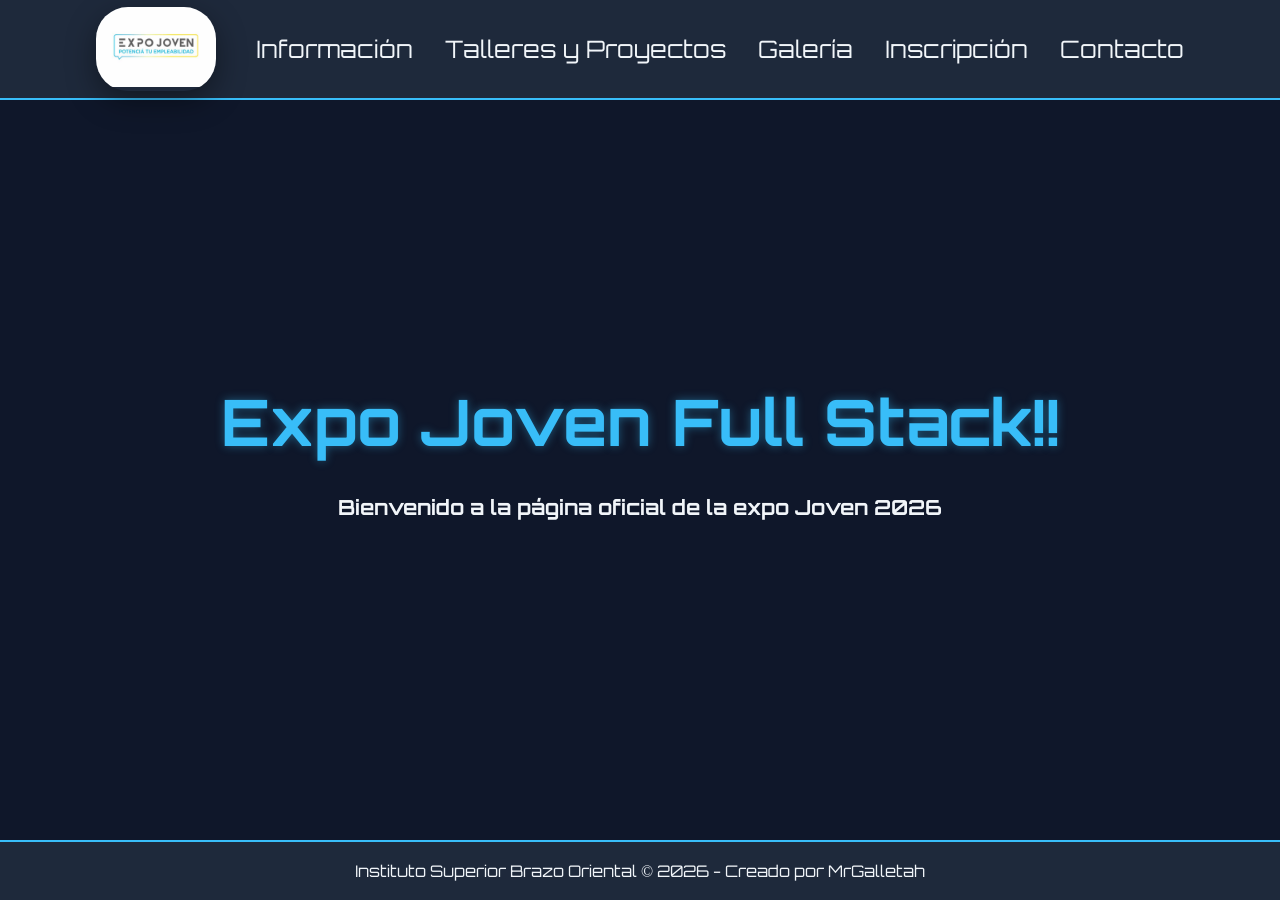
<file: index.html>
<!doctype html>
<html lang="en">
  <head>
    <meta charset="UTF-8" />
    <meta name="viewport" content="width=device-width, initial-scale=1.0" />
    <title>Expo Joven Full Stack</title>
    <link rel="icon" type="image/x-icon" href="./img/logo.jpg" />
    <link rel="stylesheet" href="./css/global.css" />
    <link rel="stylesheet" href="./css/index.css" />
    <link rel="preconnect" href="https://fonts.googleapis.com" />
    <link rel="preconnect" href="https://fonts.gstatic.com" crossorigin />
    <link
      href="https://fonts.googleapis.com/css2?family=Orbitron:wght@400..900&display=swap"
      rel="stylesheet"
    />
  </head>
  <body>
    <nav>
      <div class="logo">
        <img src="./img/logo.jpg" alt="Expo joven logo" />
      </div>
      <ul>
        <li><a href="./pages/info.html">Información</a></li>
        <li><a href="./pages/actividades.html">Talleres y Proyectos</a></li>
        <li><a href="./pages/galeria.html">Galería</a></li>
        <li><a href="./pages/inscripcion.html">Inscripción</a></li>
        <li><a href="./pages/contacto.html">Contacto</a></li>
      </ul>
    </nav>

    <header>
      <h1>Expo Joven Full Stack!!</h1>
      <h2>Bienvenido a la página oficial de la expo Joven 2026</h2>
    </header>

    <footer>
      <p>
        Instituto Superior Brazo Oriental © 2026 - Creado por
        <a href="https://github.com/MrGalletah" target="_blank">MrGalletah</a>
      </p>
    </footer>
  </body>
</html>
</file>
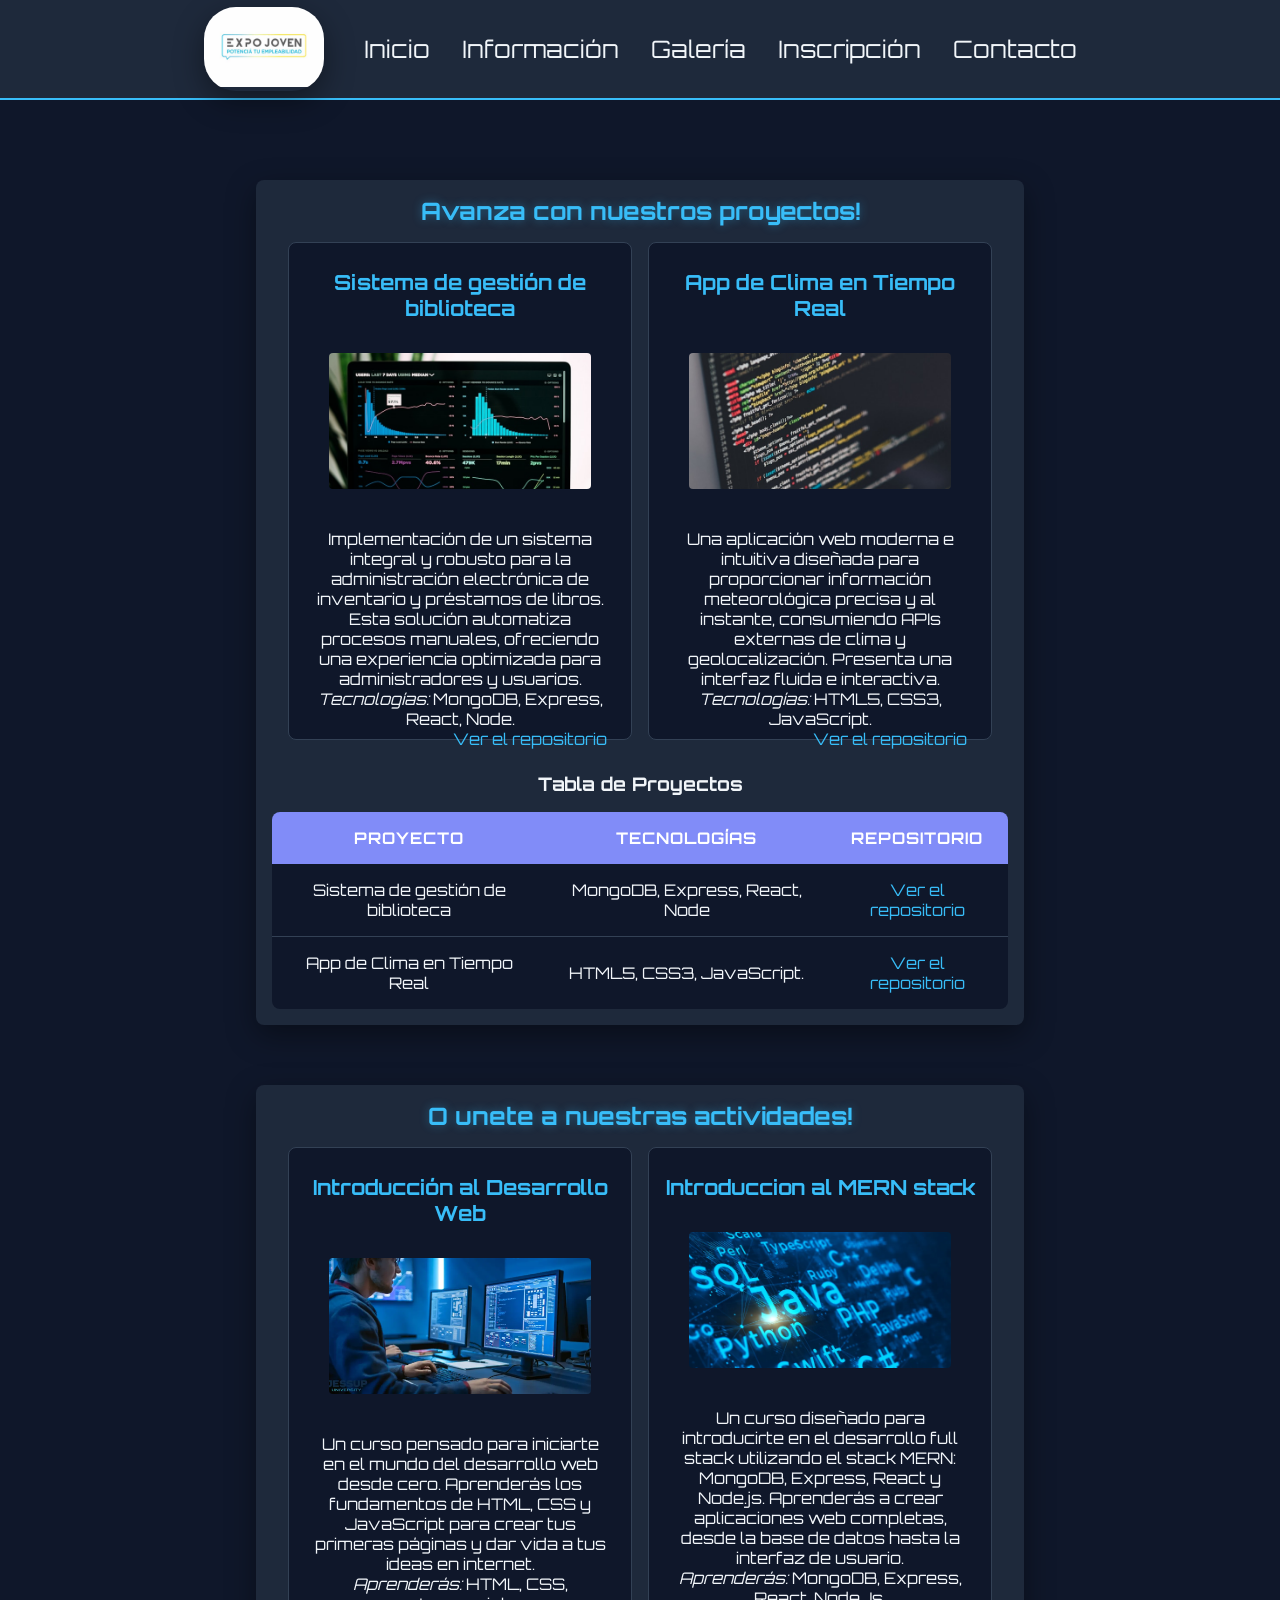
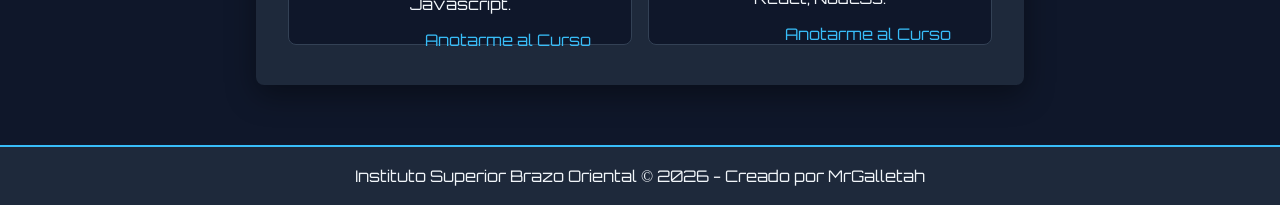
<file: pages/actividades.html>
<!doctype html>
<html lang="en">
  <head>
    <meta charset="UTF-8" />
    <meta name="viewport" content="width=device-width, initial-scale=1.0" />
    <title>Actividades - Expo Joven Full Stack</title>
    <link rel="icon" type="image/x-icon" href="../img/logo.jpg" />
    <link rel="stylesheet" href="../css/global.css" />
    <link rel="stylesheet" href="../css/actividades.css" />
    <link rel="preconnect" href="https://fonts.googleapis.com" />
    <link rel="preconnect" href="https://fonts.gstatic.com" crossorigin />
    <link
      href="https://fonts.googleapis.com/css2?family=Orbitron:wght@400..900&display=swap"
      rel="stylesheet"
    />
  </head>
  <body>
    <nav>
      <div class="logo">
        <img src="../img/logo.jpg" alt="Expo joven logo" />
      </div>
      <ul>
        <li><a href="../index.html">Inicio</a></li>
        <li><a href="./info.html">Información</a></li>
        <li><a href="./galeria.html">Galería</a></li>
        <li><a href="./inscripcion.html">Inscripción</a></li>
        <li><a href="./contacto.html">Contacto</a></li>
      </ul>
    </nav>

    <main>
      <section>
        <div class="wrapper">
          <h1>Avanza con nuestros proyectos!</h1>

          <div class="container">
            <article class="card">
              <h2>Sistema de gestión de biblioteca</h2>
              <div class="projectImg">
                <img
                  src="../img/proyecto1.jpg"
                  alt="Sistema de gestión de biliboteca"
                />
              </div>
              <div class="desc">
                <p>
                  Implementación de un sistema integral y robusto para la
                  administración electrónica de inventario y préstamos de
                  libros. Esta solución automatiza procesos manuales, ofreciendo
                  una experiencia optimizada para administradores y usuarios.
                </p>
                <p><i>Tecnologías:</i> MongoDB, Express, React, Node.</p>
                <div class="repo">
                  <span
                    ><a
                      href="https://www.youtube.com/watch?v=dQw4w9WgXcQ"
                      target="_blank"
                      >Ver el repositorio</a
                    ></span
                  >
                </div>
              </div>
            </article>

            <article class="card">
              <h2>App de Clima en Tiempo Real</h2>
              <div class="projectImg">
                <img
                  src="../img/taller1.jpg"
                  alt="Sistema de gestión de biliboteca"
                />
              </div>
              <div class="desc">
                <p>
                  Una aplicación web moderna e intuitiva diseñada para
                  proporcionar información meteorológica precisa y al instante,
                  consumiendo APIs externas de clima y geolocalización. Presenta
                  una interfaz fluida e interactiva.
                </p>
                <p><i>Tecnologías:</i> HTML5, CSS3, JavaScript.</p>
                <div class="repo">
                  <span
                    ><a
                      href="https://www.youtube.com/watch?v=dQw4w9WgXcQ"
                      target="_blank"
                      >Ver el repositorio</a
                    ></span
                  >
                </div>
              </div>
            </article>
          </div>
          <aside>
            <h3>Tabla de Proyectos</h3>
            <table>
              <tbody>
                <tr>
                  <th>Proyecto</th>
                  <th>Tecnologías</th>
                  <th>Repositorio</th>
                </tr>
                <tr>
                  <td>Sistema de gestión de biblioteca</td>
                  <td>MongoDB, Express, React, Node</td>
                  <td>
                    <a
                      href="https://www.youtube.com/watch?v=dQw4w9WgXcQ"
                      target="_blank"
                      >Ver el repositorio</a
                    >
                  </td>
                </tr>
                <tr>
                  <td>App de Clima en Tiempo Real</td>
                  <td>HTML5, CSS3, JavaScript.</td>
                  <td>
                    <a
                      href="https://www.youtube.com/watch?v=dQw4w9WgXcQ"
                      target="_blank"
                      >Ver el repositorio</a
                    >
                  </td>
                </tr>
              </tbody>
            </table>
          </aside>
        </div>
      </section>

      <section>
        <div class="wrapper">
          <h1>O unete a nuestras actividades!</h1>
          <div class="container">
            <article class="card">
              <h2>Introducción al Desarrollo Web</h2>
              <div class="projectImg">
                <img
                  src="../img/Programming-in-Computer-Science-NEW.webp"
                  alt="Introduccion al desarrollo web"
                />
              </div>
              <div class="desc">
                <p>
                  Un curso pensado para iniciarte en el mundo del desarrollo web
                  desde cero. Aprenderás los fundamentos de HTML, CSS y
                  JavaScript para crear tus primeras páginas y dar vida a tus
                  ideas en internet.
                </p>
                <p><i>Aprenderás:</i> HTML, CSS, Javascript.</p>
                <div class="repo">
                  <a
                    class="btnCurso"
                    href="./inscripcion.html"
                    >Anotarme al Curso</a
                  >
                </div>
              </div>
            </article>

            <article class="card">
              <h2>Introduccion al MERN stack</h2>
              <div class="projectImg">
                <img
                  src="../img/languages.webp"
                  alt="Sistema de gestión de biliboteca"
                />
              </div>
              <div class="desc">
                <p>
                  Un curso diseñado para introducirte en el desarrollo full
                  stack utilizando el stack MERN: MongoDB, Express, React y
                  Node.js. Aprenderás a crear aplicaciones web completas, desde
                  la base de datos hasta la interfaz de usuario.
                </p>
                <p><i>Aprenderás:</i> MongoDB, Express, React, NodeJs.</p>
                <div class="repo">
                  <a
                    class="btnCurso"
                    href="./inscripcion.html"
                    >Anotarme al Curso</a
                  >
                </div>
              </div>
            </article>
          </div>
        </div>
      </section>
    </main>

    <footer>
      <p>
        Instituto Superior Brazo Oriental © 2026 - Creado por
        <a href="https://github.com/MrGalletah" target="_blank">MrGalletah</a>
      </p>
    </footer>
  </body>
</html>
</file>
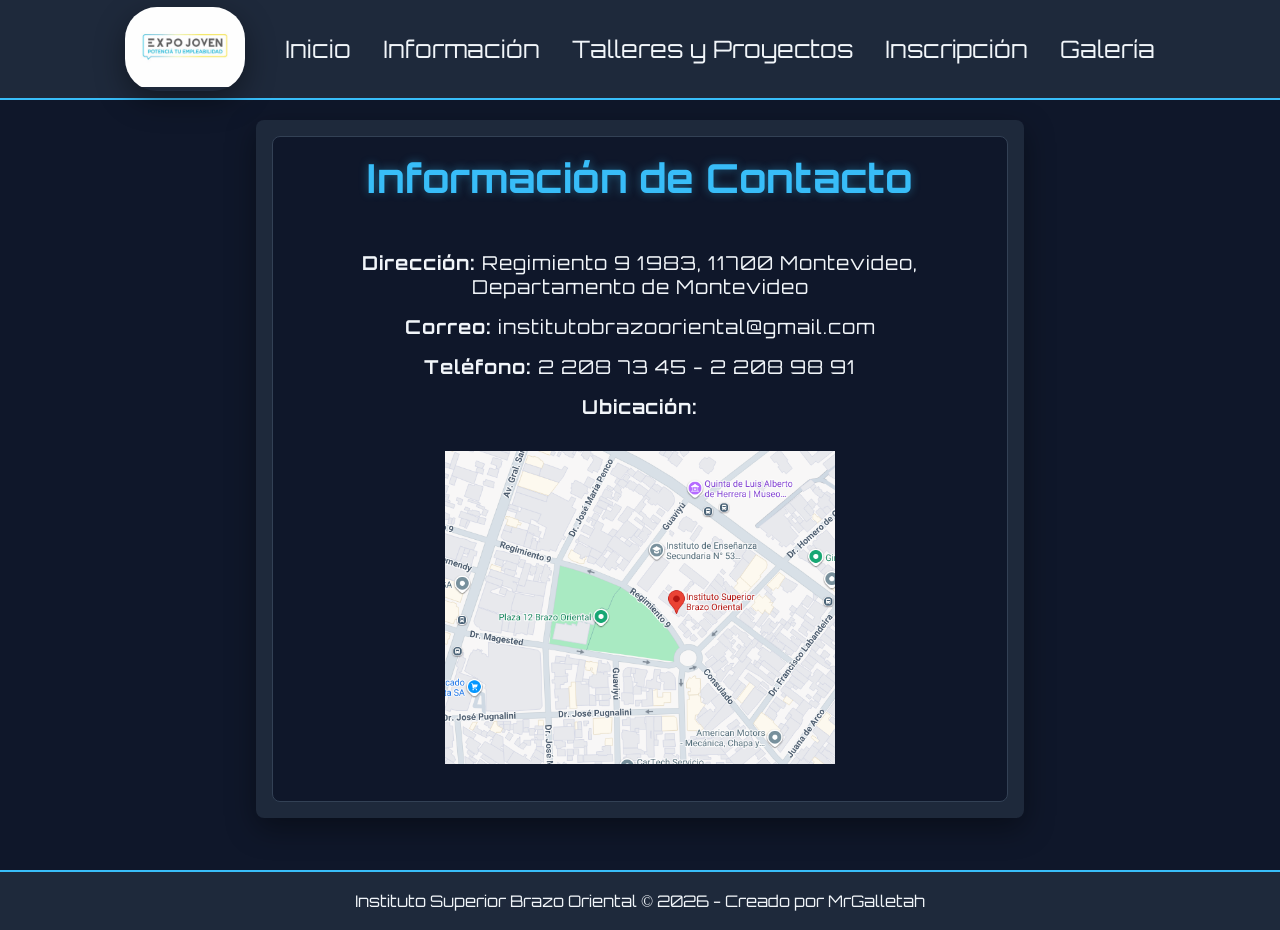
<file: pages/contacto.html>
<!doctype html>
<html lang="en">
  <head>
    <meta charset="UTF-8" />
    <meta name="viewport" content="width=device-width, initial-scale=1.0" />
    <title>Contacto - Expo Joven Full Stack</title>
    <link rel="icon" type="image/x-icon" href="../img/logo.jpg" />
    <link rel="preconnect" href="https://fonts.googleapis.com" />
    <link rel="preconnect" href="https://fonts.gstatic.com" crossorigin />
    <link
      href="https://fonts.googleapis.com/css2?family=Orbitron:wght@400..900&display=swap"
      rel="stylesheet"
    />
    <link rel="stylesheet" href="../css/global.css" />
    <link rel="stylesheet" href="../css/contacto.css" />
  </head>
  <body>
    <nav>
      <div class="logo">
        <img src="../img/logo.jpg" alt="Expo joven logo" />
      </div>
      <ul>
        <li><a href="../index.html">Inicio</a></li>
        <li><a href="./info.html">Información</a></li>
        <li><a href="./actividades.html">Talleres y Proyectos</a></li>
        <li><a href="./inscripcion.html">Inscripción</a></li>
        <li><a href="./galeria.html">Galería</a></li>
      </ul>
    </nav>

    <main>
      <div class="wrapper">
        <div class="container">
          <h1>Información de Contacto</h1>
          <div class="info">
            <p>
              <strong>Dirección:</strong> Regimiento 9 1983, 11700 Montevideo,
              Departamento de Montevideo
            </p>
            <p><strong>Correo:</strong> institutobrazooriental@gmail.com</p>
            <p><strong>Teléfono:</strong> 2 208 73 45 - 2 208 98 91</p>
            <p><strong>Ubicación:</strong></p>
            <div class="imgContainer">
              <img src="../img/location.png" alt="Location ISBO" />
            </div>
          </div>
        </div>
      </div>
    </main>
    <footer>
      <p>
        Instituto Superior Brazo Oriental © 2026 - Creado por
        <a href="https://github.com/MrGalletah" target="_blank">MrGalletah</a>
      </p>
    </footer>
  </body>
</html>
</file>
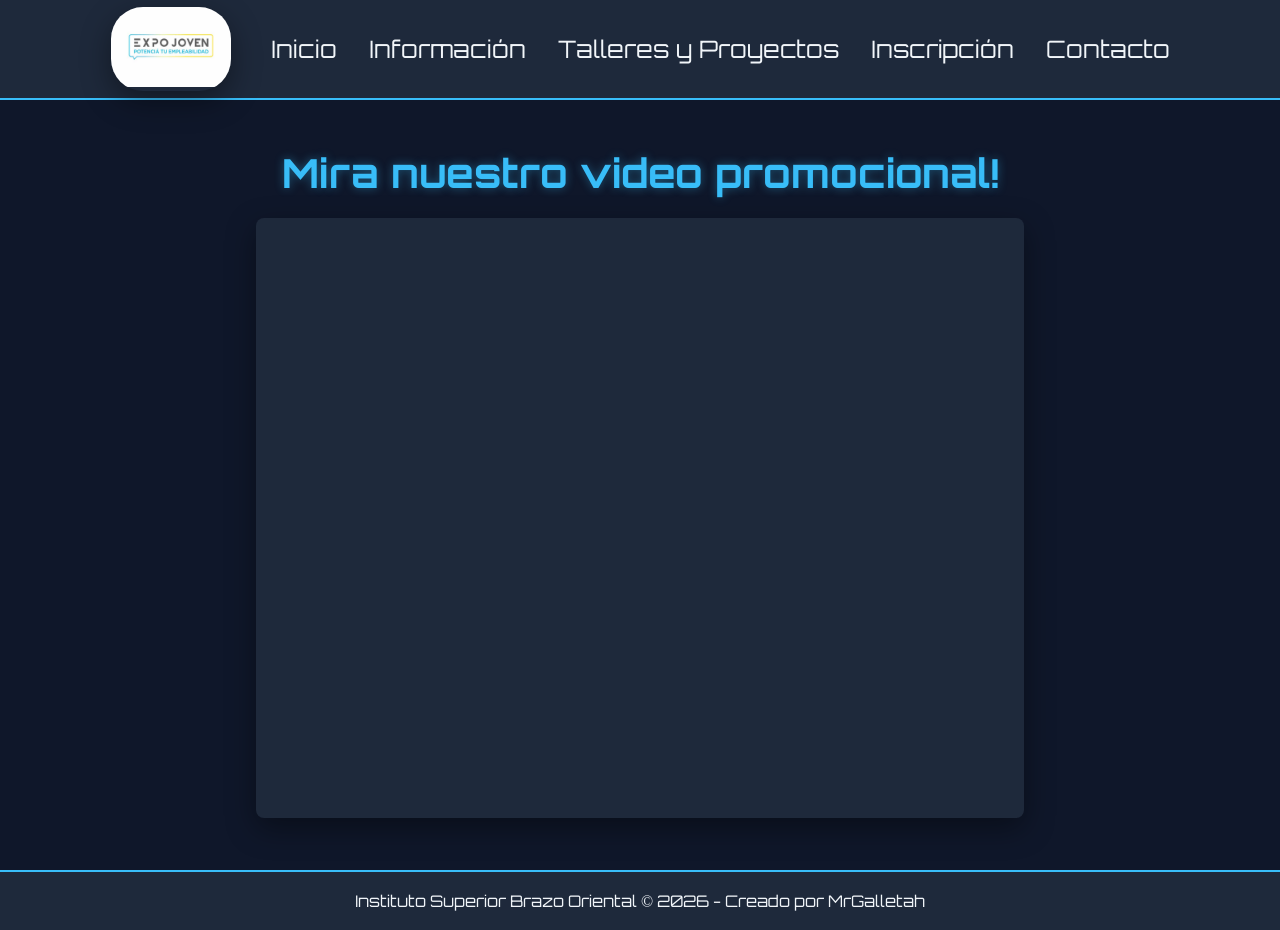
<file: pages/galeria.html>
<!doctype html>
<html lang="en">
  <head>
    <meta charset="UTF-8" />
    <meta name="viewport" content="width=device-width, initial-scale=1.0" />
    <title>Galería - Expo Joven Full Stack</title>
    <link rel="icon" type="image/x-icon" href="../img/logo.jpg" />
    <link rel="preconnect" href="https://fonts.googleapis.com" />
    <link rel="preconnect" href="https://fonts.gstatic.com" crossorigin />
    <link
      href="https://fonts.googleapis.com/css2?family=Orbitron:wght@400..900&display=swap"
      rel="stylesheet"
    />
    <link rel="stylesheet" href="../css/global.css" />
    <link rel="stylesheet" href="../css/galeria.css" />
  </head>
  <body>
    <audio autoplay>
      <source src="../utils/audio/greeting.mp3" />
    </audio>
    <nav>
      <div class="logo">
        <img src="../img/logo.jpg" alt="Expo joven logo" />
      </div>
      <ul>
        <li><a href="../index.html">Inicio</a></li>
        <li><a href="./info.html">Información</a></li>
        <li><a href="./actividades.html">Talleres y Proyectos</a></li>
        <li><a href="./inscripcion.html">Inscripción</a></li>
        <li><a href="./contacto.html">Contacto</a></li>
      </ul>
    </nav>

    <main>
      <h1>Mira nuestro video promocional!</h1>

      <div class="wrapper">
        <iframe
          width="90%"
          height="100%"
          src="https://www.youtube.com/embed/npkeecCErQc?si=5kMMl2ajwvqsX37W"
          title="YouTube video player"
          frameborder="0"
          allow="
            accelerometer;
            autoplay;
            clipboard-write;
            encrypted-media;
            gyroscope;
            picture-in-picture;
            web-share;
          "
          referrerpolicy="strict-origin-when-cross-origin"
          allowfullscreen
        ></iframe>
      </div>
    </main>

    <footer>
      <p>
        Instituto Superior Brazo Oriental © 2026 - Creado por
        <a href="https://github.com/MrGalletah" target="_blank">MrGalletah</a>
      </p>
    </footer>
  </body>
</html>
</file>
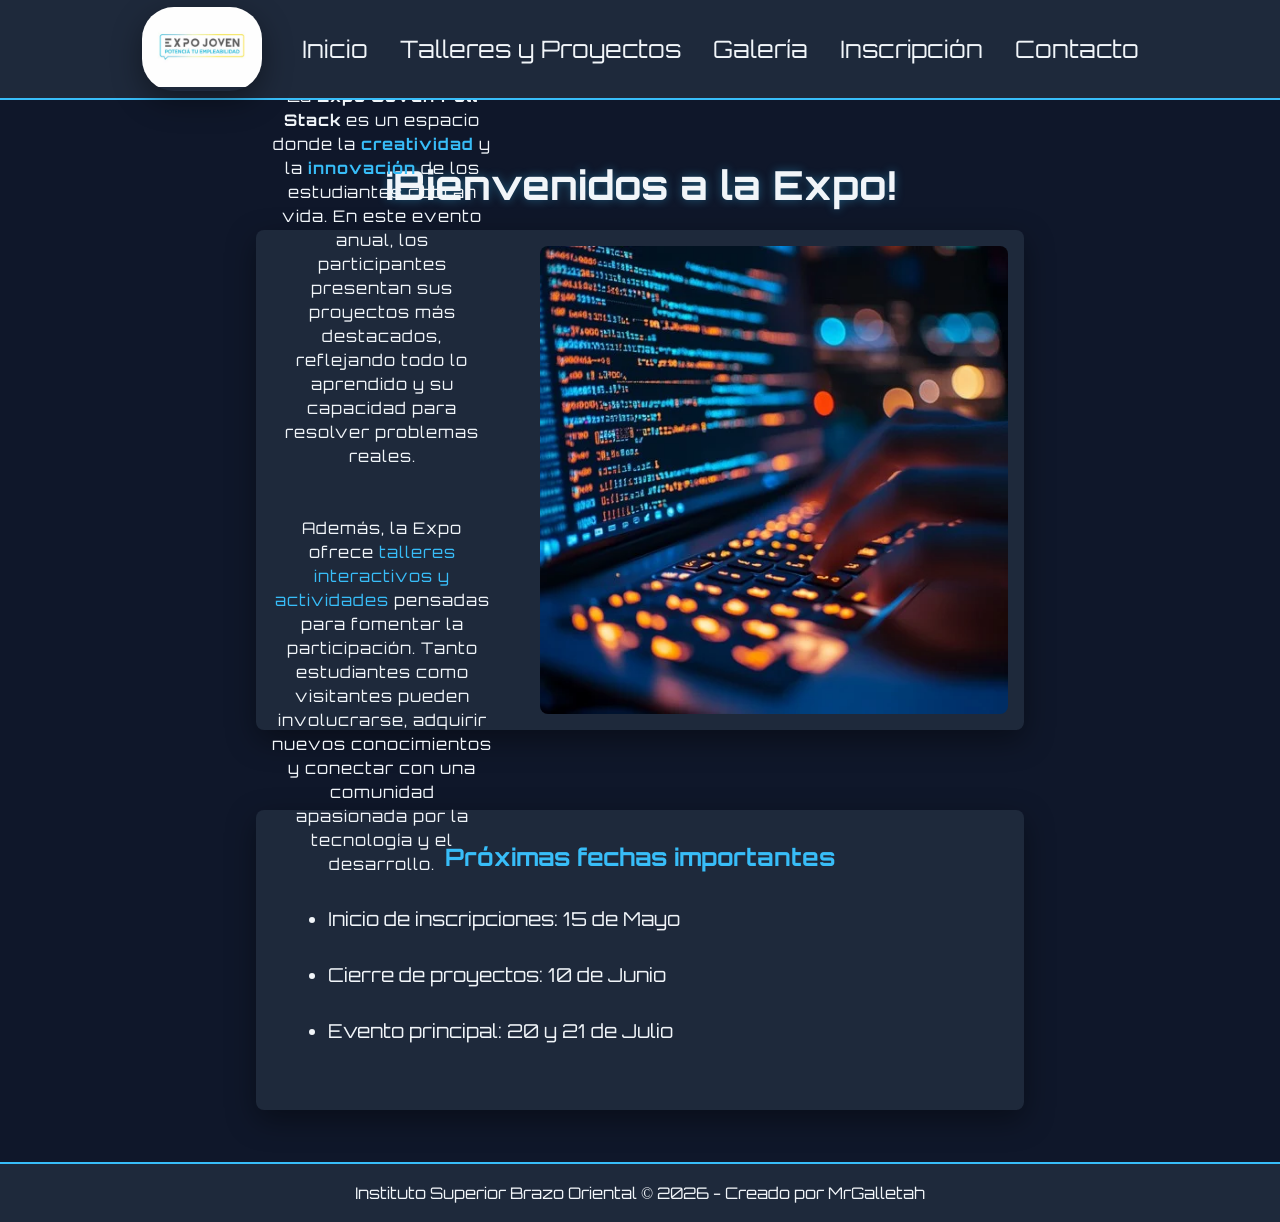
<file: pages/info.html>
<!doctype html>
<html lang="en">
  <head>
    <meta charset="UTF-8" />
    <meta name="viewport" content="width=device-width, initial-scale=1.0" />
    <title>Información - Expo Joven Full Stack</title>
    <link rel="icon" type="image/x-icon" href="../img/logo.jpg" />
    <link rel="preconnect" href="https://fonts.googleapis.com" />
    <link rel="preconnect" href="https://fonts.gstatic.com" crossorigin />
    <link
      href="https://fonts.googleapis.com/css2?family=Orbitron:wght@400..900&display=swap"
      rel="stylesheet"
    />
    <link rel="stylesheet" href="../css/global.css" />
    <link rel="stylesheet" href="../css/info.css" />
  </head>
  <body>
    <nav>
      <div class="logo">
        <img src="../img/logo.jpg" alt="Expo joven logo" />
      </div>
      <ul>
        <li><a href="../index.html">Inicio</a></li>
        <li><a href="./actividades.html">Talleres y Proyectos</a></li>
        <li><a href="./galeria.html">Galería</a></li>
        <li><a href="./inscripcion.html">Inscripción</a></li>
        <li><a href="./contacto.html">Contacto</a></li>
      </ul>
    </nav>
    <main>
      <h1>¡Bienvenidos a la Expo!</h1>
      <div class="wrapper">
        <section>
          <div>
            <p>
              La <strong>Expo Joven Full Stack</strong> es un espacio donde la
              <strong><span>creatividad</span></strong> y la
              <strong><span>innovación</span></strong> de los estudiantes cobran
              vida. En este evento anual, los participantes presentan sus
              proyectos más destacados, reflejando todo lo aprendido y su
              capacidad para resolver problemas reales.
            </p>
            <p>
              Además, la Expo ofrece
              <a id="link" href="../pages/actividades.html"
                >talleres interactivos y actividades</a
              >
              pensadas para fomentar la participación. Tanto estudiantes como
              visitantes pueden involucrarse, adquirir nuevos conocimientos y
              conectar con una comunidad apasionada por la tecnología y el
              desarrollo.
            </p>
          </div>

          <img
            src="../img/coding-at-night-stockcake.webp"
            alt="Coding At Night"
          />
        </section>
      </div>
      <div class="wrapper2">
        <h2>Próximas fechas importantes</h2>
        <ul>
          <li>Inicio de inscripciones: 15 de Mayo</li>
          <li>Cierre de proyectos: 10 de Junio</li>
          <li>Evento principal: 20 y 21 de Julio</li>
        </ul>
      </div>
    </main>

    <footer>
      <p>
        Instituto Superior Brazo Oriental © 2026 - Creado por
        <a href="https://github.com/MrGalletah" target="_blank">MrGalletah</a>
      </p>
    </footer>
  </body>
</html>
</file>
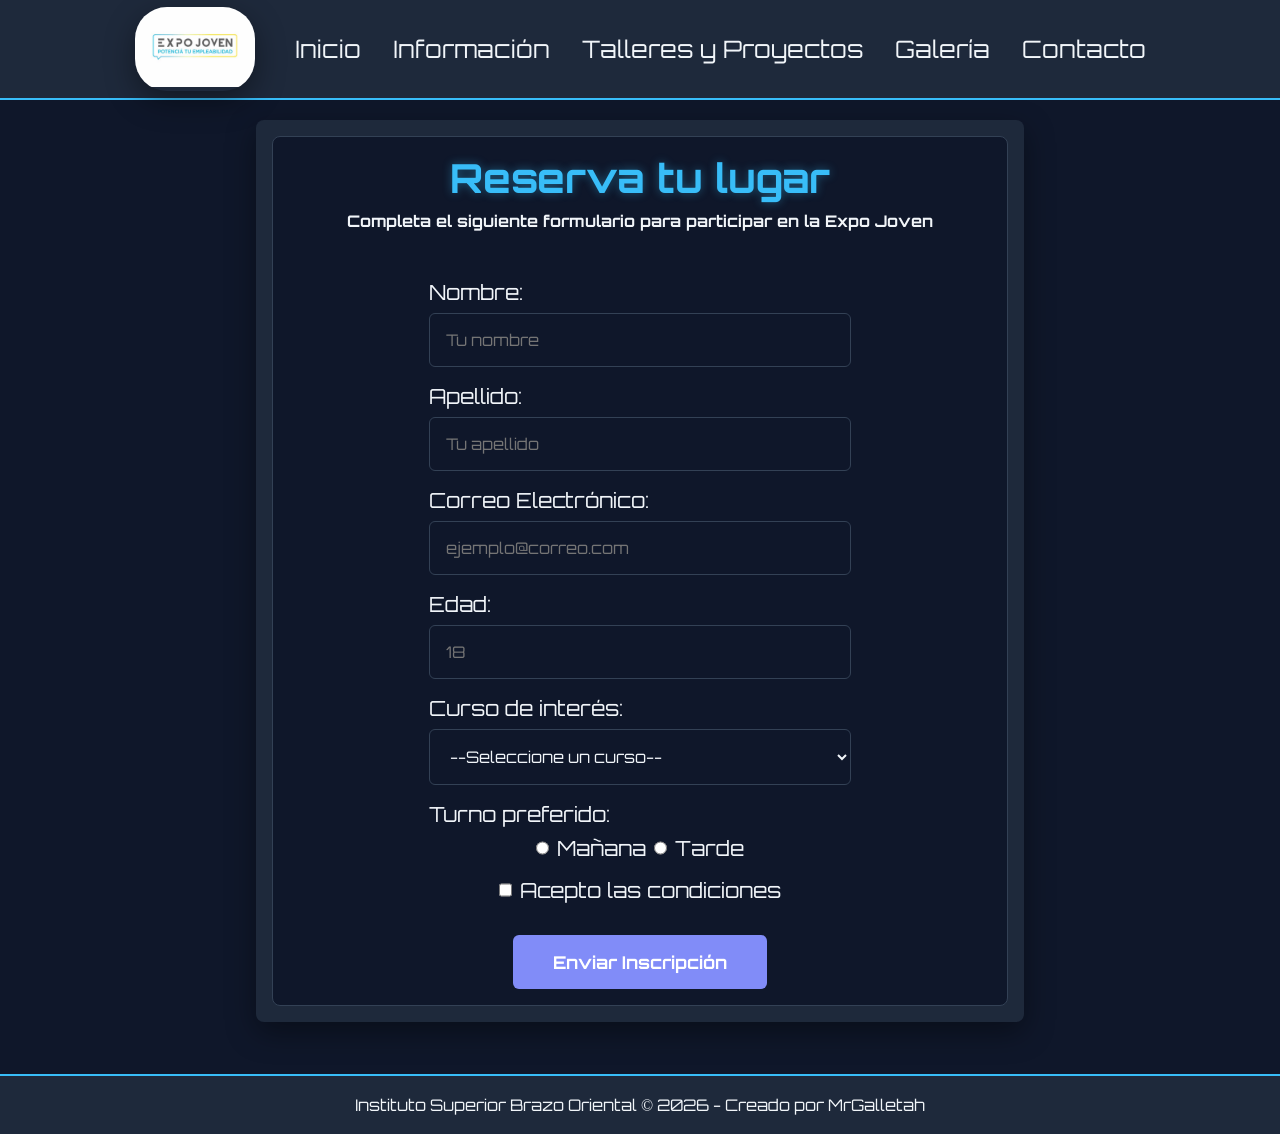
<file: pages/inscripcion.html>
<!doctype html>
<html lang="en">
  <head>
    <meta charset="UTF-8" />
    <meta name="viewport" content="width=device-width, initial-scale=1.0" />
    <title>Inscripcion - Expo Joven Full Stack</title>
    <link rel="icon" type="image/x-icon" href="../img/logo.jpg" />
    <link rel="preconnect" href="https://fonts.googleapis.com" />
    <link rel="preconnect" href="https://fonts.gstatic.com" crossorigin />
    <link
      href="https://fonts.googleapis.com/css2?family=Orbitron:wght@400..900&display=swap"
      rel="stylesheet"
    />
    <link rel="stylesheet" href="../css/global.css" />
    <link rel="stylesheet" href="../css/inscripcion.css" />
  </head>
  <body>
    <nav>
      <div class="logo">
        <img src="../img/logo.jpg" alt="Expo joven logo" />
      </div>
      <ul>
        <li><a href="../index.html">Inicio</a></li>
        <li><a href="./info.html">Información</a></li>
        <li><a href="./actividades.html">Talleres y Proyectos</a></li>
        <li><a href="./galeria.html">Galería</a></li>
        <li><a href="./contacto.html">Contacto</a></li>
      </ul>
    </nav>
    <main>
      <div class="wrapper">
        <div class="container">
          <h1>Reserva tu lugar</h1>
          <h2>
            Completa el siguiente formulario para participar en la Expo Joven
          </h2>
          <form action="" id="form">
            <div>
              <label for="nombre">Nombre:</label>
              <input
                type="text"
                id="nombre"
                name="nombre"
                placeholder="Tu nombre"
                required
              />
            </div>
            <div>
              <label for="apellido">Apellido:</label>
              <input
                type="text"
                id="apellido"
                name="apellido"
                placeholder="Tu apellido"
                required
              />
            </div>
            <div>
              <label for="correo">Correo Electrónico:</label>
              <input
                type="email"
                id="correo"
                name="correo"
                placeholder="ejemplo@correo.com"
                required
              />
            </div>
            <div>
              <label for="edad">Edad:</label>
              <input
                type="number"
                id="edad"
                name="edad"
                placeholder="18"
                required
              />
            </div>
            <div>
              <label for="curso">Curso de interés:</label>
              <select id="curso" name="curso" required>
                <option value="" selected disabled>
                  --Seleccione un curso--
                </option>
                <option value="Introducción al Desarrollo Web">Introducción al Desarrollo Web</option>
                <option value="Introducción al MERN stack">Introducción al MERN stack</option>
                <option value="PHP y MySQL">PHP y MySQL</option>
              </select>
            </div>
            <div>
              <label>Turno preferido:</label>
              <div class="centered">
                <input
                  type="radio"
                  id="manana"
                  name="turno"
                  value="mañana"
                  required
                />
                <label for="manana">Mañana</label>
                <input
                  type="radio"
                  id="tarde"
                  name="turno"
                  value="tarde"
                  required
                />
                <label for="tarde">Tarde</label>
              </div>
            </div>
            <div>
              <div class="centered">
                <input
                  type="checkbox"
                  id="condiciones"
                  name="condiciones"
                  required
                  value="acepto"
                  class="checkbox-input"
                />
                <label for="condiciones">Acepto las condiciones</label>
              </div>
            </div>
            <div class="centered">
              <button type="submit" value="Enviar Formulario">
                Enviar Inscripción
              </button>
            </div>
          </form>
        </div>
      </div>
    </main>

    <footer>
      <p>
        Instituto Superior Brazo Oriental © 2026 - Creado por
        <a href="https://github.com/MrGalletah" target="_blank">MrGalletah</a>
      </p>
    </footer>
    <script src="../utils/script.js"></script>
  </body>
</html>
</file>
<file: css/global.css>
:root {
  --text-main: #f1f5f9;
  --accent: #38bdf8;
  --primary: #818cf8;
  --bg-dark: #0f172a;
  --bg-card: #1e293b;
}

* {
  margin: 0;
  box-sizing: border-box;
  font-family: Orbitron;
}

body {
  background-color: var(--bg-dark);
  color: var(--text-main);
}

a,
a:visited {
  color: var(--text-main);
  text-decoration: none;
}

img {
  width: 100%;
  height: auto;
}

nav {
  position: sticky;
  top: 0;
  right: 0;
  left: 0;
  min-height: 100px;
  background-color: var(--bg-card);
  border-bottom: 2px solid var(--accent);
  display: flex;
  justify-content: center;
  align-items: center;
  z-index: 10;
}

.logo {
  max-height: 100px;
  width: 120px;
  place-self: center start;
  border-radius: 32px;
  overflow: hidden;
  box-shadow: 0 10px 30px rgba(0, 0, 0, 0.4);
}

nav > ul {
  display: flex;
  flex-direction: row;
  gap: 2rem;
}

nav > ul > li {
  list-style-type: none;
  font-size: 1.5rem;
  color: var(--text-main);
  transition: all 0.3s;
}

nav > ul > li:hover {
  transform: scale(1.1);
}

nav > ul > li > a:hover {
  color: var(--accent);
  transition: all 0.3s;
}

footer {
  display: flex;
  align-items: center;
  justify-content: center;
  margin-top: auto;
  background-color: var(--bg-card);
  border-top: 2px solid var(--accent);
  width: 100%;
  height: 60px;
}
</file>
<file: css/index.css>
body {
  min-height: 100vh;
  display: flex;
  justify-content: center;
  align-items: center;
  flex-direction: column;
}


nav {
  position: absolute;
}

h1 {
  font-size: 4rem;
  color: var(--accent);
  text-shadow: rgba(56, 189, 248, 0.4) 0px 0px 10px;
}

header {
  text-align: center;
}

h2 {
  font-size: 1.3rem;
  margin-top: 2rem;
}

footer {
  position: absolute;
  bottom: 0;
}
</file>
<file: css/actividades.css>
body {
  min-height: 100vh;
  display: flex;
  flex-direction: column;
}

main {
  text-align: center;
  padding-top: 20px;
}

h1 {
  color: var(--accent);
  text-shadow: rgba(56, 189, 248, 0.4) 0px 0px 10px;
}

.wrapper {
  width: 60%;
  min-height: 600px;
  margin: 60px auto;
  background-color: var(--bg-card);
  border-radius: 8px;
  box-shadow: 0 10px 30px rgba(0, 0, 0, 0.4);
  padding: 16px;
}

.container {
  height: 530px;
  display: flex;
  gap: 1rem;
  padding: 16px;
}

.card {
  flex: 1;
  border-radius: 8px;
  background-color: var(--bg-dark);
  transition: all 0.3s;
  padding: 8px;
  border: 1px solid #334155;
}

.card:hover {
  transform: translateY(-10px);
  border: 1px solid var(--primary);
}

h2 {
  margin-top: 18px;
  font-size: 1.3rem;
  color: var(--accent);
}

.projectImg {
  padding: 2rem;
  height: 200px;
  width: 100%;
}

.projectImg img {
  width: 100%;
  height: 100%;
  object-fit: cover;
  display: block;
  border-radius: 4px;
}

.desc {
  height: 220px;
  padding: 8px 16px;
  display: flex;
  flex-direction: column;
  justify-content: space-around;
}

.repo {
  text-align: end;
}

.btnCurso,
.btnCurso:link,
.btnCurso:visited {
  display: inline-block;
  background-color: transparent;
  padding: 16px;
  border-radius: 8px;
  transition: all 0.3s;
  color: var(--accent);
  text-decoration: none;
}

.btnCurso:hover,
.btnCurso:active {
  background-color: var(--primary);
  color: var(--text-main);
  border-color: var(--primary);
  box-shadow: 0 6px 16px rgba(0, 0, 0, 0.25);
}
.repo > span > a {
  color: var(--accent);
}

h3 {
  margin: 1rem 0;
}

table {
  width: 100%;
  border-collapse: collapse;
  margin-top: 1rem;
  border-radius: 8px;
  overflow: hidden;
}

table,
th,
td {
  border: none;
}

th {
  background-color: var(--primary);
  color: white;
  padding: 1rem;
  text-transform: uppercase;
  letter-spacing: 1px;
}

td {
  padding: 1rem;
  background-color: var(--bg-dark);
  border-bottom: 1px solid #334155;
}

tr:last-child td {
  border-bottom: none;
}

td > a,
td > a:visited {
  color: var(--accent);
  text-decoration: none;
}
</file>
<file: css/contacto.css>
body {
  min-height: 100vh;
  text-align: center;
  display: flex;
  flex-direction: column;
}

main {
  flex: 1;
  padding-bottom: 2rem;
}

.wrapper {
  width: 60%;
  margin: 20px auto;
  padding: 16px;
  background-color: var(--bg-card);
  border-radius: 8px;
  box-shadow: 0 10px 30px rgba(0, 0, 0, 0.4);
}

.container {
  border-radius: 8px;
  background-color: var(--bg-dark);
  padding: 16px;
  transition: all 0.3s;
  border: 1px solid #334155;
}

.container:hover {
  border: 1px solid var(--primary);
  transform: translateY(-5px);
}

h1 {
  color: var(--accent);
  font-size: 2.5rem;
  text-shadow: rgba(56, 189, 248, 0.4) 0px 0px 10px;
  margin-bottom: 8px;
}

.info {
  display: flex;
  flex-direction: column;
  gap: 1rem;
  margin-top: 3rem;
  font-size: 1.2rem;
  letter-spacing: 1px;
}

.imgContainer {
  width: 60%;
  margin: 0 auto;
  padding: 16px;
  border-radius: 8px;
  overflow: hidden;
}
</file>
<file: css/galeria.css>
body {
  min-height: 100vh;
  text-align: center;
  display: flex;
  flex-direction: column;
}

main {
  flex: 1;
  padding-bottom: 2rem;
}

h1 {
  color: var(--accent);
  font-size: 2.5rem;
  text-shadow: rgba(56, 189, 248, 0.4) 0px 0px 10px;
  margin-bottom: 8px;
  margin-top: 3rem;
}

.wrapper {
  width: 60%;
  height: 600px;
  margin: 20px auto;
  padding: 16px;
  background-color: var(--bg-card);
  border-radius: 8px;
  box-shadow: 0 10px 30px rgba(0, 0, 0, 0.4);
}
</file>
<file: css/info.css>
body {
  min-height: 100vh;
  text-align: center;
  display: flex;
  flex-direction: column;
}

main {
  flex: 1;
  padding-bottom: 2rem;
}

h1 {
  margin-top: 60px;
  font-size: 2.5rem;
  text-shadow: rgba(56, 189, 248, 0.4) 0px 0px 10px;
}

.wrapper {
  width: 60%;
  margin: 20px auto;
  background-color: var(--bg-card);
  border-radius: 8px;
  box-shadow: 0 10px 30px rgba(0, 0, 0, 0.4);
}

section {
  display: flex;
  padding: 16px;
  gap: 3rem;
  height: 500px;
}

section > div {
  width: 100%;
  margin: 30px auto;
  display: flex;
  flex-direction: column;
  justify-content: center;
  gap: 3rem;
  font-size: 1rem;
  letter-spacing: 1px;
  line-height: 24px;
}

#link {
  color: var(--accent);
}

section > img {
  border-radius: 8px;
}

span {
  color: var(--accent);
}

.wrapper2 {
  width: 60%;
  margin: 20px auto;
  height: 300px;
  background-color: var(--bg-card);
  border-radius: 8px;
  box-shadow: 0 10px 30px rgba(0, 0, 0, 0.4);
  margin-top: 80px;
  padding: 2rem;
  display: flex;
  flex-direction: column;
}

h2 {
  font-size: 1.5rem;
  color: var(--accent);
}
.wrapper2 > ul {
  flex: 1;
  display: flex;
  flex-direction: column;
  justify-content: center;
  gap: 2rem;
}

.wrapper2 > ul > li {
  text-align: start;
  font-size: 1.2rem;
}
</file>
<file: css/inscripcion.css>
body {
  min-height: 100vh;
  text-align: center;
  display: flex;
  flex-direction: column;
}

main {
  flex: 1;
  padding-bottom: 2rem;
}

.wrapper {
  width: 60%;
  margin: 20px auto;
  padding: 16px;
  background-color: var(--bg-card);
  border-radius: 8px;
  box-shadow: 0 10px 30px rgba(0, 0, 0, 0.4);
}

.container {
  border-radius: 8px;
  background-color: var(--bg-dark);
  padding: 16px;
  transition: all 0.3s;
  border: 1px solid #334155;
}

.container:hover {
  border: 1px solid var(--primary);
  transform: translateY(-5px);
}

h1 {
  color: var(--accent);
  font-size: 2.5rem;
  text-shadow: rgba(56, 189, 248, 0.4) 0px 0px 10px;
  margin-bottom: 8px;
}

h2 {
  font-size: 1rem;
}

form {
    display: flex;
    flex-direction: column;
    align-items: center;
    margin-top: 3rem;
    gap: 1rem;
}

form div {
    width: 60%;
  display: flex;
  flex-direction: column;
  gap: 0.5rem;
}

label {
    font-size: 1.3rem;
    text-align: start;
}

input[type="text"],
input[type="email"],
input[type="number"],
select {
  padding: 1rem;
  border-radius: 6px;
  border: 1px solid #334155;
  background-color: #0f172a;
  color: var(--text-main);
  font-family: inherit;
  font-size: 1rem;
  transition:
    border-color 0.3s ease,
    box-shadow 0.3s ease;
}

.centered {
    width: 100%;
    display: flex;
    flex-direction: row;
    justify-content: center;    
}

input[type="text"]:focus,
input[type="email"]:focus,
input[type="number"]:focus,
select:focus {
  outline: none;
  border-color: var(--accent);
  box-shadow: 0 0 0 2px rgba(56, 189, 248, 0.3);
}

button[type="submit"] {
  background-color: var(--primary);
  color: white;
  padding: 1rem 2.5rem;
  border: none;
  border-radius: 6px;
  cursor: pointer;
  font-size: 1.1rem;
  font-weight: bold;
  font-family: "Orbitron", sans-serif;
  transition: all 0.3s ease;
  align-self: flex-start;
  margin-top: 1rem;
}

button[type="submit"]:hover {
  background-color: var(--accent);
  box-shadow: 0 0 20px rgba(56, 189, 248, 0.6);
  transform: translateY(-2px);
}
</file>
